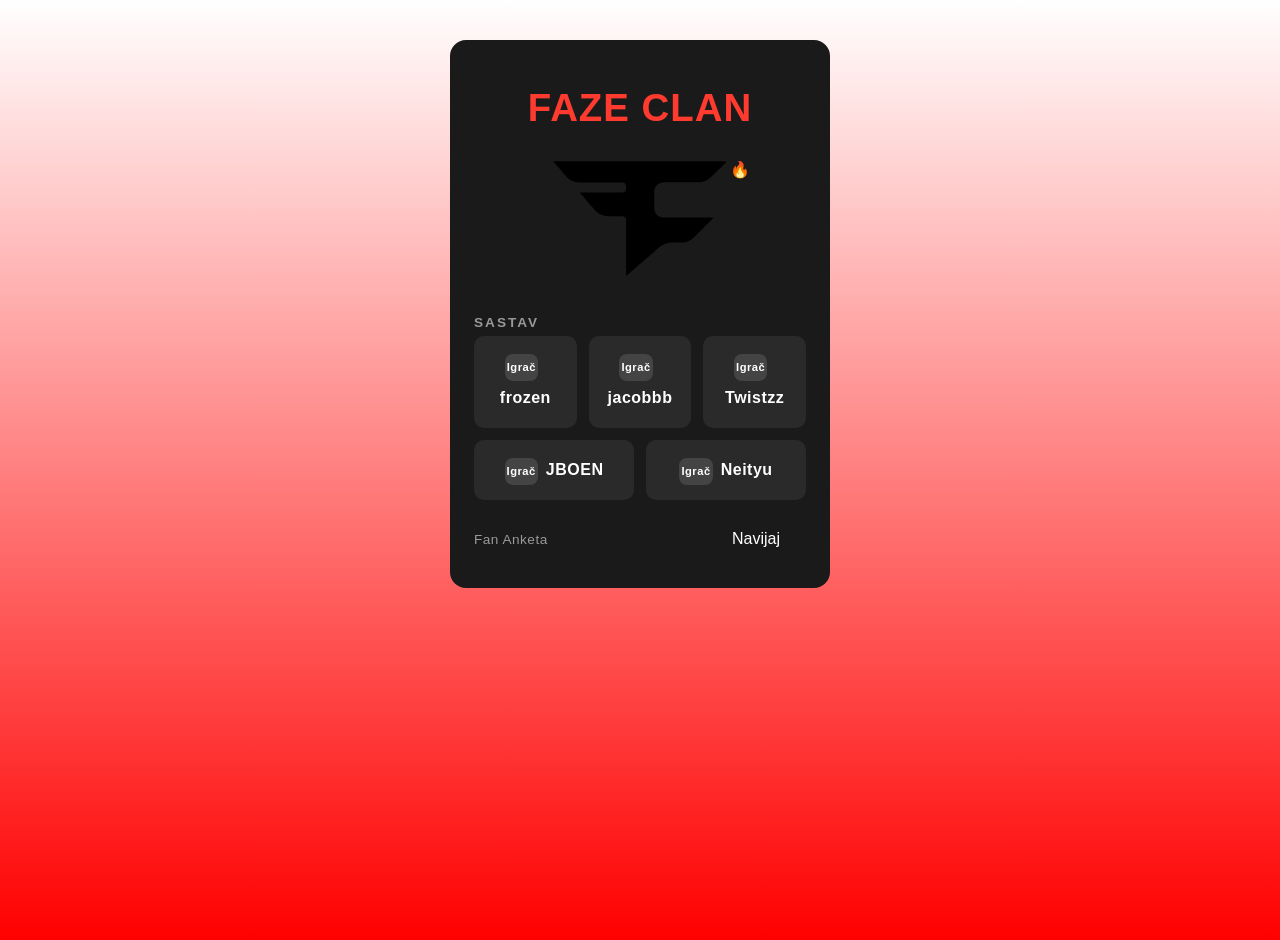
<file: index.html>
<!doctype html>
<html>
  <head>
    <link rel="stylesheet" href="reset.css" />
    <link rel="stylesheet" href="style.css" />
    <link rel="stylesheet" href="variables.css" />
    <meta name="viewport" content="width=device-width, initial-scale=1.0" />
    <title>CS2 Roster</title>
  </head>

  <body>
    <div class="roster">
      <div class="roster__header">
        <h1 class="roster__title">FaZe Clan</h1>
        <div class="roster__logo-wrap">
          <img class="roster__logo" src="Faze_Clan.svg" alt="FaZe Clan Logo" />
          <span class="roster__badge">🔥</span>
        </div>
      </div>

      <div class="roster__players">
        <h2 class="roster__heading">Sastav</h2>
        <ul class="roster__list">
          <li class="roster__player">frozen</li>
          <li class="roster__player">jacobbb</li>
          <li class="roster__player">Twistzz</li>
          <li class="roster__player">JBOEN</li>
          <li class="roster__player">Neityu</li>
        </ul>
      </div>

      <div class="roster__footer">
        <a class="roster__link" href="index2.html">Fan Anketa</a>
        <button class="roster__button" type="button">navijaj</button>
      </div>
    </div>
  </body>
</html>
</file>
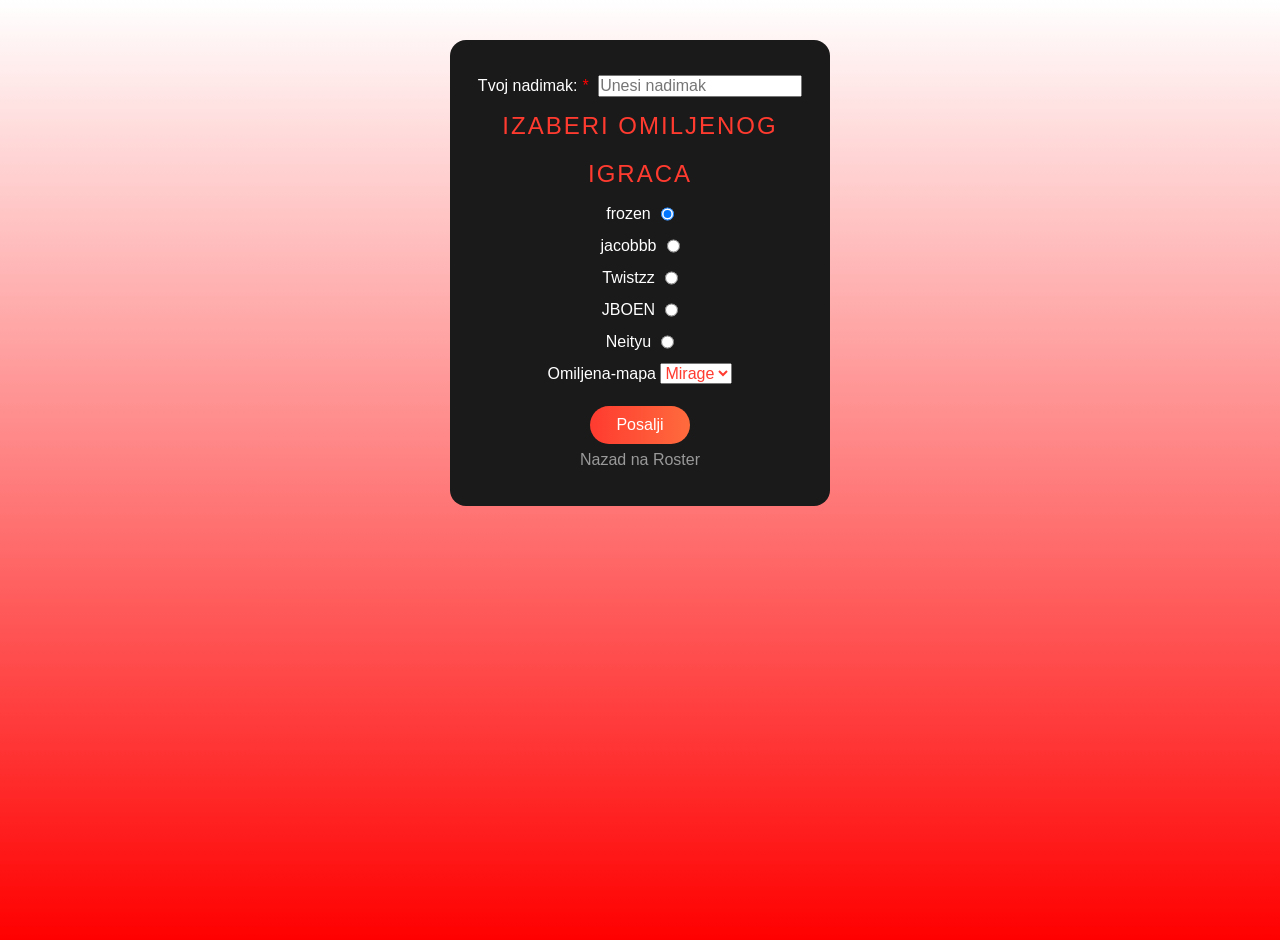
<file: index2.html>
<!doctype html>
<html>
  <head>
    <link rel="stylesheet" href="style2.css" />
    <link rel="stylesheet" href="reset.css" />
    <link rel="stylesheet" href="variables.css" />
    <meta name="viewport" content="width=device-width, initial-scale=1.0" />
    <title>Fan anketa</title>
  </head>
  <body>
    <form class="survey" action="/obrada" method="POST">
      <label class="survey__label--nickname" for="fan-ime">Tvoj nadimak:</label>
      <input
        class="survey__input"
        type="text"
        id="fan-ime"
        name="korisnik"
        placeholder="Unesi nadimak"
      />

      <p class="survey__heading">Izaberi omiljenog igraca</p>

      <div class="survey__radio--group">
        <div class="survey__option">
          <input type="radio" id="frozen" name="omiljeni-igrac" value="frozen" checked />
          <label for="frozen">frozen</label>
        </div>

        <div class="survey__option">
          <input type="radio" id="jacobbb" name="omiljeni-igrac" value="jacobbb" />
          <label for="jacobbb">jacobbb</label>
        </div>

        <div class="survey__option">
          <input type="radio" id="Twistzz" name="omiljeni-igrac" value="Twistzz" />
          <label for="Twistzz">Twistzz</label>
        </div>

        <div class="survey__option">
          <input type="radio" id="JBOEN" name="omiljeni-igrac" value="JBOEN" />
          <label for="JBOEN">JBOEN</label>
        </div>

        <div class="survey__option">
          <input type="radio" id="Neityu" name="omiljeni-igrac" value="Neityu" />
          <label for="Neityu">Neityu</label>
        </div>
      </div>

      <label for="izbor-mape">Omiljena-mapa</label>
      <select class="survey__select" id="izbor-mape" name="mapa">
        <option value="mirage">Mirage</option>
        <option value="inferno">Inferno</option>
        <option value="nuke">Nuke</option>
      </select>

      <button class="survey__submit">Posalji</button>
      <a class="survey__back-link" href="index.html">Nazad na Roster</a>
    </form>
  </body>
</html>
</file>
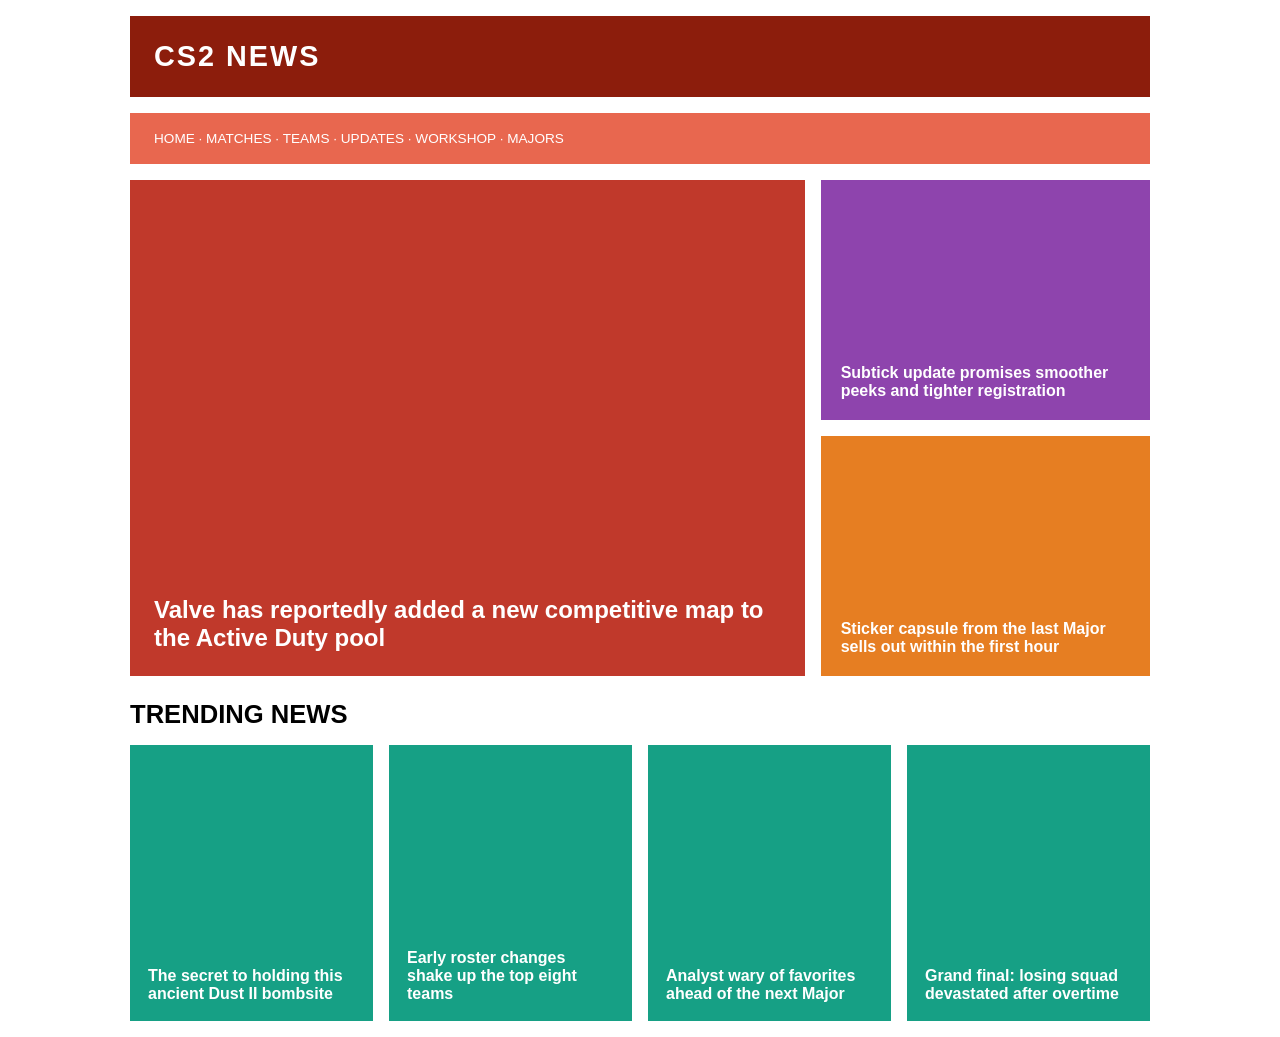
<file: grid-demo/grid-demo.html>
<!doctype html>
<html>
  <head>
    <link rel="stylesheet" href="grid-demo.css" />
    <meta name="viewport" content="width=device-width, initial-scale=1.0" />
    <title>Grid Demo</title>
  </head>

  <body>
    <div class="layout">
      <header class="layout__header">CS2 NEWS</header>
      <nav class="layout__nav">HOME · MATCHES · TEAMS · UPDATES · WORKSHOP · MAJORS</nav>

      <article class="layout__feature">
        Valve has reportedly added a new competitive map to the Active Duty pool
      </article>
      <aside class="layout__aside layout__aside--top">
        Subtick update promises smoother peeks and tighter registration
      </aside>
      <aside class="layout__aside layout__aside--bottom">
        Sticker capsule from the last Major sells out within the first hour
      </aside>

      <h2 class="layout__section-title">TRENDING NEWS</h2>

      <div class="card">The secret to holding this ancient Dust II bombsite</div>
      <div class="card">Early roster changes shake up the top eight teams</div>
      <div class="card">Analyst wary of favorites ahead of the next Major</div>
      <div class="card">Grand final: losing squad devastated after overtime</div>
    </div>
  </body>
</html>
</file>
<file: style.css>
@import url(variables.css);

body {
    min-height: 100vh;
    font-family: 'Inter', 'Segoe UI', Tahoma, Geneva, Verdana, sans-serif;    line-height: 2;
    color: black;
    background: linear-gradient(180deg, white, red);
    background-repeat: no-repeat;
    background-size: cover;
}

.roster {
    
    display: grid;
    grid-template-areas: 
    "header"
    "players"
    "footer";
    gap: 20px;
    
    max-width: 380px;
    margin: 40px auto;
    padding: 30px 24px;
    background-color: var(--boja-tekst);
    color: white;
    border-radius: 16px;
}

.roster__header {
    display: flex;
    flex-direction: column;
    align-items: center;
    gap: 12px;
}

.roster__title { 
    font-family: 'Rajdhani', sans-serif;
    font-size: 2.4rem;
    font-weight: 700;
    letter-spacing: 1px;
    text-transform: uppercase;
    color: var(--boja-primarna);
}

.roster__logo-wrap {
    position: relative;
}

.roster__logo {
    max-width: 180px;
    height: auto;
}

.roster__badge{
    position: absolute;
    top: -5px; 
}

.roster__players {
    grid-area: players;
}

.roster__heading {
    font-size: 0.85rem;
    text-transform: uppercase;
    letter-spacing: 2px;
    color: #999;
}

.roster__list {
    display: flex;
    justify-content: space-evenly;
    gap: 12px;
    flex-wrap: wrap;
}

@media (max-width: 600px) {
    .roster__list {
        flex-direction: column;
    }
}

.roster__player {
    background-color: #2a2a2a;
    padding: 14px 10px;
    border-radius: 10px;
    font-family: 'Rajdhani', sans-serif;
    font-weight: 700;
    letter-spacing: 0.5px;
    flex: 1 1 80px;
    text-align: center;
    list-style: none;
    
    &::before {
        content:"Igrač";
        display: inline-block;
        justify-content: center;
        align-items: baseline;
        font-size: 0.7rem;
        background: #444;
        padding: 2px;
        border-radius: 8px;
        margin-right: 8px;
        
    }
}

.roster__footer {
    grid-area: footer;
    display: flex;
    justify-content: space-between;
    align-items: center;
}

.roster__link {
    font-size: 0.85rem;
    color: #999;
    text-decoration: none;
    letter-spacing: 0.5px;

    &:hover {
        color: var(--red-button);
        text-decoration: underline;
    }
}

.roster__button {
    font-size: 1rem;
    text-transform: capitalize;
    color: white;
    border: none;
    padding: 10px 26px;
    border-radius: 99px;
    background: linear-gradient(to right, var(--red-button ), var(--orange-button));
    animation-name: bounce;
    animation-duration: 0.8s;
    animation-timing-function: ease-in-out;
    animation-iteration-count: infinite;

    &:active {
    opacity: 0.5;
    }
}

@keyframes bounce {
    0%, 100% {
        transform: translateY(0);
    }
    50% {
        transform: translateY(-10px);
    }
}
</file>
<file: variables.css>
:root {
  --boja-primarna: #ff3b30;
  --boja-tekst: #1a1a1a;
  --boja-pozadina: #ffffff;

  --razmak-mali: 0.5rem;
  --razmak-srednji: 1rem;
  --razmak-veliki: 2rem;

  --font-osnovni: 1rem;
  --font-naslov: 2rem;

  --radius: 0.5rem;
}
</file>
<file: style2.css>
body {
    min-height: 100vh;  
    background: linear-gradient(180deg, white, red);
    background-repeat: no-repeat;
    background-size: cover;
}



.survey {
    font-family: 'Inter', 'Segoe UI', Tahoma, Geneva, Verdana, sans-serif;
    line-height: 2;
    background-color: #1a1a1a;
    color: white;
    text-align: center;

    max-width: 380px;
    margin: 40px auto;
    padding: 30px 24px;
    border-radius: 16px;
}

.survey__label--nickname {
    &::after {
        content:"*";
        color: red;
        padding: 5px;
    }
}
.survey__heading {
    font-family: 'Rajdhani', sans-serif;
    font-size: 1.5rem;
    text-transform: uppercase;
    letter-spacing: 2px;
    color: #ff3b30;
}

.survey__label {
    font-weight: 700;
    letter-spacing: 0.5px;
}

.survey__heading {
    font-family: 'Rajdhani', sans-serif;
    font-size: 1.5rem;
    text-transform: uppercase;
    letter-spacing: 2px;
    color: #ff3b30;
}

.survey__label--map {
    font-size: 1.2rem;
}

.survey__input {
    font-size: 1rem;
    color: black;
}
.survey__radio--group {
    display: flex;
    flex-direction: column;
    align-items: center;
}

.survey__option {
    display: flex;
    flex-direction: row-reverse;
    gap: 10px;
}   

.survey__select {
    font-size: 1rem;
    color: #ff3b30;
}

.survey__submit {
    font-size: 1rem;
    text-transform: capitalize;
    color: white;
    border: none;
    padding: 10px 26px;
    border-radius: 999px;
    background: linear-gradient(to right, #ff3b30, #ff6b3d);
    display: block;
    margin: 16px auto 0;
    transition:all 0.5s;

    &:hover {
    transform: scale(1.25);
    }
}

.survey__back-link {
    color: #999;
    text-decoration: none;
    
    &:hover {
    color: #ff3b30;
    text-decoration: underline;
    }
}
</file>
<file: grid-demo/grid-demo.css>
body {
  margin: 0;
  font-family: sans-serif;
  background: white;
}

.layout {
  display: grid;
  grid-template-columns: repeat(12, 1fr);
  gap: 16px;
  max-width: 1020px;
  margin: 0 auto;
  padding: 16px;
}

.layout__header,
.layout__nav,
.layout__section-title {
  grid-column: 1 / -1;
}

.layout__header {
  background: #8c1d0c;
  color: white;
  font-size: 1.8rem;
  font-weight: bold;
  letter-spacing: 2px;
  padding: 24px;
}

.layout__nav {
  background: #e8674f;
  color: white;
  font-size: 0.85rem;
  padding: 18px 24px;
}

.layout__section-title {
  color: black;
  font-size: 1.6rem;
  margin: 8px 0 0;
}

.layout__feature {
  grid-column: 1 / 9;
  grid-row: span 2;
  background: #c0392b;
  color: #fff;
  font-size: 1.5rem;
  font-weight: bold;
  padding: 24px;
  display: flex;
  align-items: flex-end;
  min-height: 420px;
}

.layout__aside {
  grid-column: 9 / -1;
  color: #fff;
  font-weight: bold;
  padding: 20px;
  display: flex;
  align-items: flex-end;
  min-height: 200px;
}

.layout__aside--top {
  background: #8e44ad;
}

.layout__aside--bottom {
  background: #e67e22;
}

.card {
  grid-column: span 3;
  background: #16a085;
  color: #fff;
  font-weight: bold;
  padding: 18px;
  display: flex;
  align-items: flex-end;
  min-height: 240px;
}

@media (max-width: 700px) {
  .layout__feature,
  .layout__aside,
  .card {
    grid-column: 1 / -1;
    grid-row: auto;
  }
}
</file>
